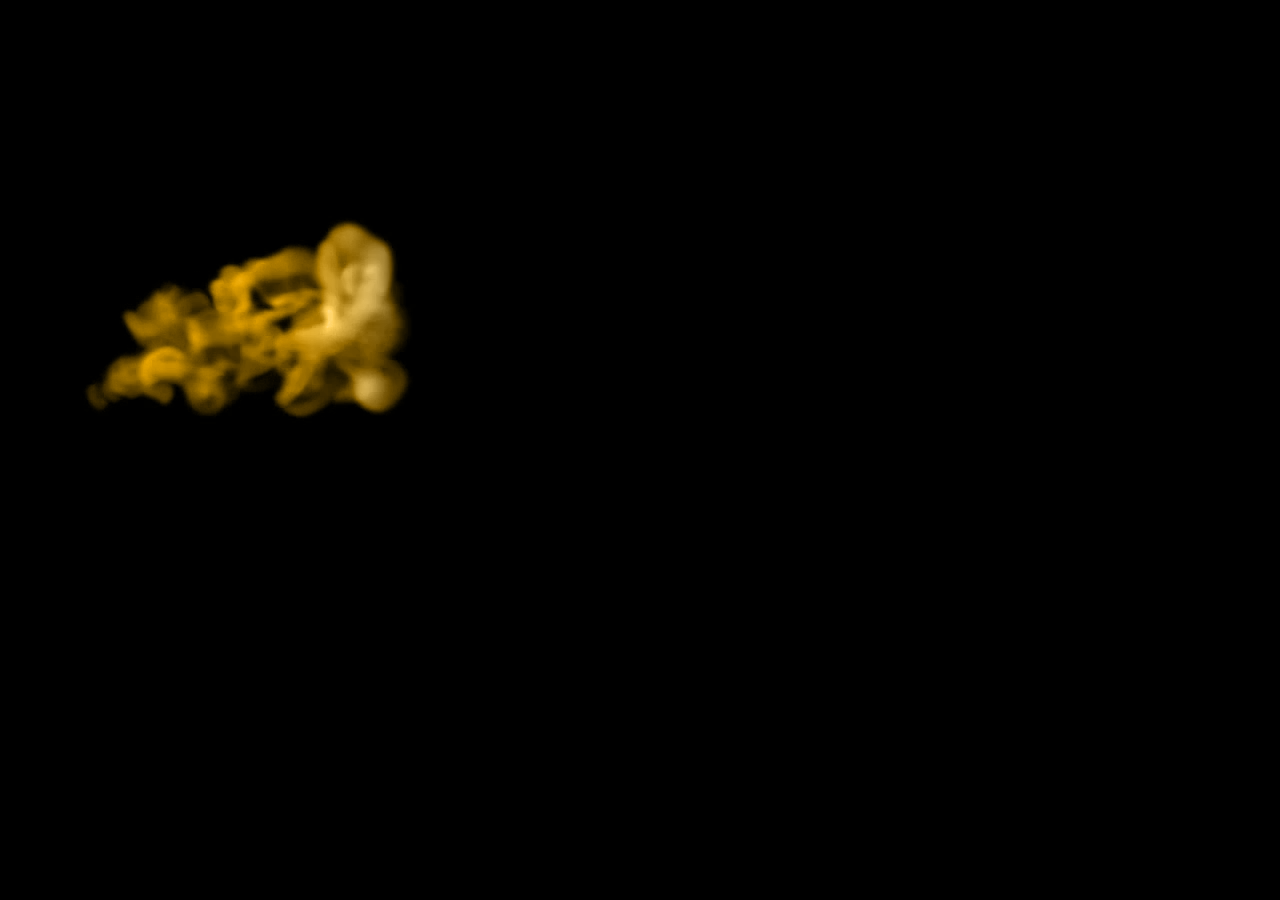
<file: index.html>
<!DOCTYPE html>
<html lang="en">
<head>
    <meta charset="UTF-8">
    <meta name="viewport" content="width=device-width, initial-scale=1.0">
    <meta http-equiv="X-UA-Compatible" content="ie=edge">
	<meta http-equiv="refresh" content="6; url='front.html'" />
    <link rel="stylesheet" href="sm.css">
    <title>Darebuzz</title>
</head>
<body>
    <section>
	<div class="vid">
        <video src="smoke.mp4" autoplay muted></video>
        <h1>
            <span>D</span>
            <span>a</span>
            <span>r</span>
            <span>e</span>
            <span>B</span>
            <span>u</span>
            <span>z</span>
            <span>z</span>
            
        </h1>
		</div>
    </section>
</body>
</html>
</file>
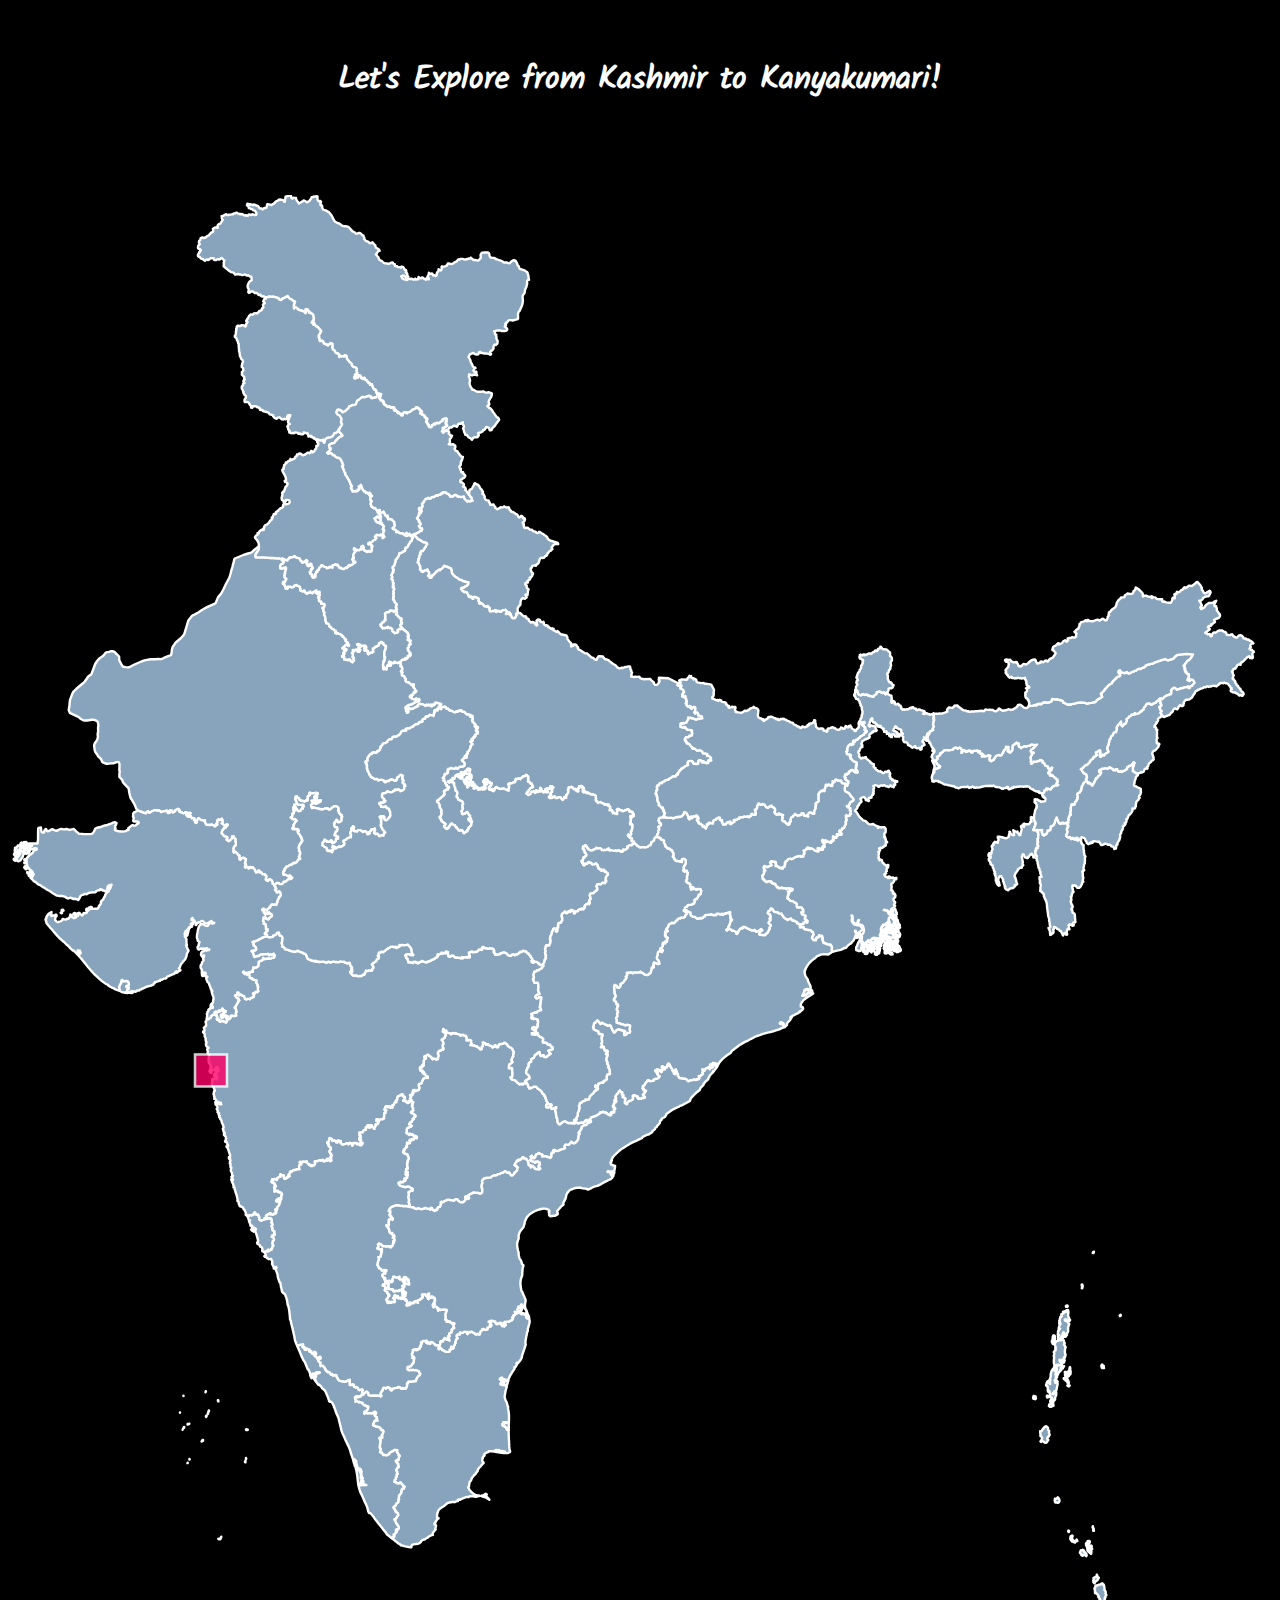
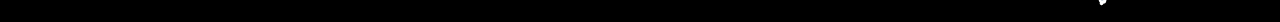
<file: map.html>
<!DOCTYPE html>
<html lang="en">
  <head>
    <meta http-equiv="content-type" content="text/html; charset=UTF-8">
	

    <title>DAREBUZZ</title>
    <script src="mapdata.js"></script>
    <script src="countrymap.js"></script>
	<style>    *{
  margin: 0;
  padding: 0;
}
@font-face {
  font-family: kalam;
  src: url(Kalam-Regular.ttf);
}
.loader{
  position: fixed;
  top: 0;
  left: 0;
  background: lightgrey;
  height: 100%;
  width: 100%;
  display: flex;
  justify-content: center;
  align-items: center;
}
h1{
  color:white;
  font-family: kalam;
}
.disppear{
  animation: vanish 1s forwards;
}
@keyframes vanish {
  100%{
    opacity: 0;
    visibility: hidden;
  }
}</style>
  </head>
  <body style="background-color:black;">

  <br><br><br>
  <center><h1>Let's Explore from Kashmir to Kanyakumari!</h1></center>
  <br><br><br><br><br>
    <div id="map"></div>
    
    
      </body>
</html>
</file>
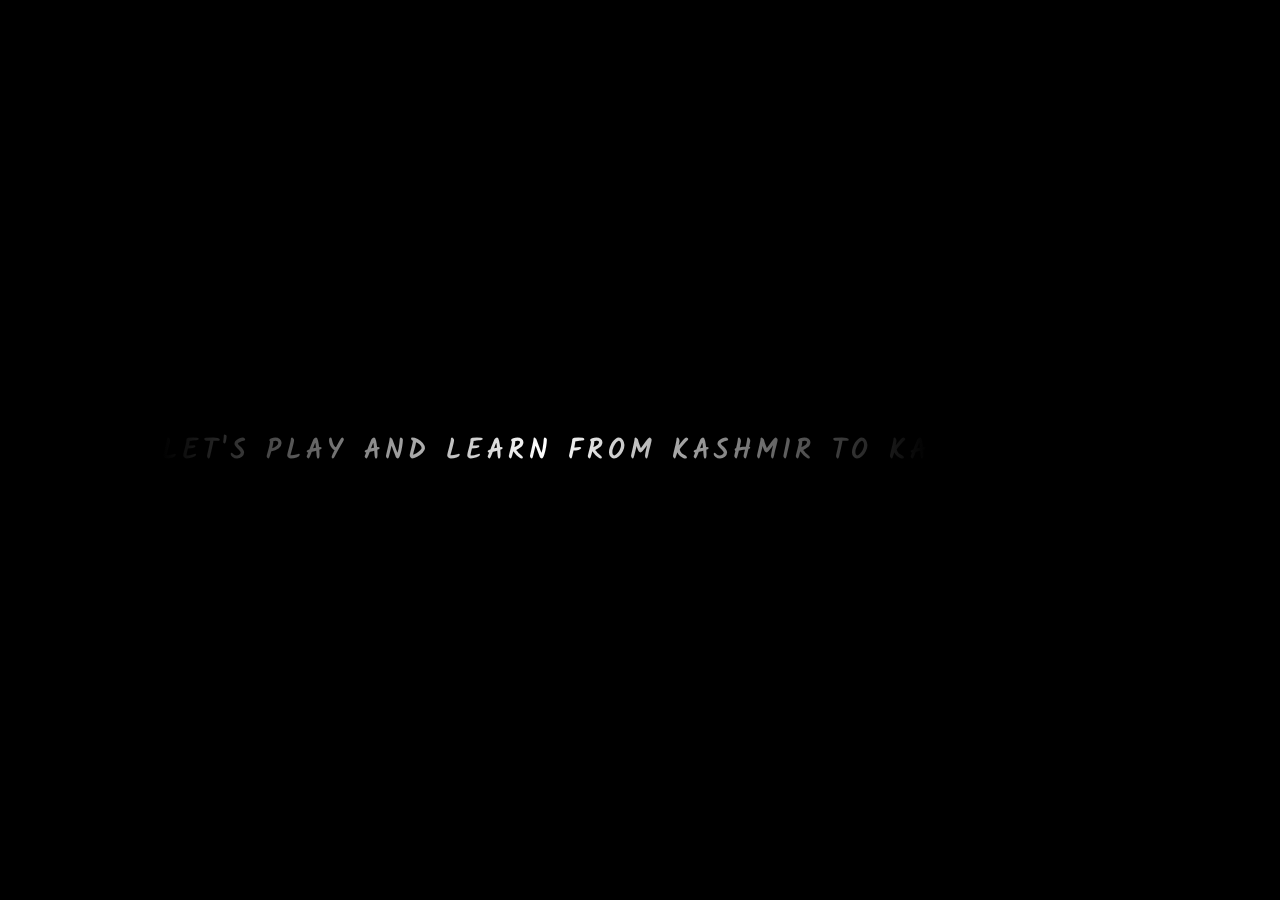
<file: text.html>
<!DOCTYPE html>
<html lang="en">
<head>
    <meta charset="UTF-8">
    <meta http-equiv="X-UA-Compatible" content="IE=edge">
    <meta name="viewport" content="width=device-width, initial-scale=1.0">
	<meta http-equiv="refresh" content="7; url='map.html'" />
    <title>Darebuzz</title>
    <style>
	* {
  margin: 0;
  padding: 0;
}
@font-face {
  font-family: kalam;
  src: url(Kalam-Regular.ttf);
}
body {
  display: flex;
  justify-content: center;
  align-items: center;
  min-height: 100vh;
  background: #000;
}
a {
  text-decoration: none;
  color: inherit;
  font-size: 24px;
}

p {
  font-weight: 700;
  text-align: center;
  font-size: 27px;
  font-family: kalam;
  text-transform: uppercase;
  background: linear-gradient(90deg, #000, #fff, #000);
  letter-spacing: 5px;
  -webkit-background-clip: text;
  background-clip: text;
  -webkit-text-fill-color: transparent;
  background-repeat: no-repeat;
  background-size: 80%;
  animation: shine 7s linear infinite;
  position: relative;
}

@keyframes shine {
  0% {
    background-position-x: -500%;
  }
  100% {
    background-position-x: 500%;
  }
}

/*  Checkout my other pens on  https://codepen.io/grohit/  */

	</style>
	</head>
	<body>
	<p>LET'S PLAY AND LEARN FROM KASHMIR TO KANYAKUMARI</p>

	</body>
	</html>
</file>
<file: sm.css>
body{
    margin:0;
    padding:0;
}
section{
    height: 100vh;
    background: #000;
    overflow: hidden;

}
section::before{
    content: '';
    position: absolute;
    top:0;
    left: 0;
    width: 100%;
    height: 100%;
    background: linear-gradient(to right, #FBB917,#FBB917,#FFFFFF,#FFFFFF,#3EA055,#3EA055);
    mix-blend-mode: color;
    pointer-events: none;
}
video{
    object-fit: cover;
}
@media only screen and (max-width: 480px) {

    .vid{
        width:320px;
		height:230px;
    }
}
h1{
    margin: 0;
    padding: 0;
    position: absolute;
    top: 50%;
    transform: translateY(-50%);
    width: 100%;
    text-align: center;
    color: #fff;
    font-size: 5em;
    font-family:sans-serif;
    text-transform: uppercase;
}
h1 span{
    display: inline-block;
    animation: animate 1s linear forwards;
}
@keyframes animate{
    0%{
        opacity: 0;
        transform: rotateY(90deg);
        filter: blur(10px)
    }
    100%{
        opacity: 1;
        transform: rotateY(0deg);
        filter:blur(0)
    }
}
h1 span:nth-child(1){
    color:#186aa0;
    opacity: 0;
    animation-delay: 2s;
}
h1 span:nth-child(2){
    opacity: 0;
    animation-delay: 2.5s;
}
h1 span:nth-child(3){
    opacity: 0;
    animation-delay: 2.75s;
}
h1 span:nth-child(4){
    opacity: 0;
    animation-delay: 3s;
}
h1 span:nth-child(5){
    color:#186aa0;
    opacity: 0;
    animation-delay: 3.5s;
}
h1 span:nth-child(6){
    opacity: 0;
    animation-delay: 3.75s;
}
h1 span:nth-child(7){
    opacity: 0;
    animation-delay: 4s;
}
h1 span:nth-child(8){
    opacity: 0;
    animation-delay: 4.5s;
}
h1 span:nth-child(9){
    opacity: 0;
    animation-delay: 4.75s;
}
</file>
